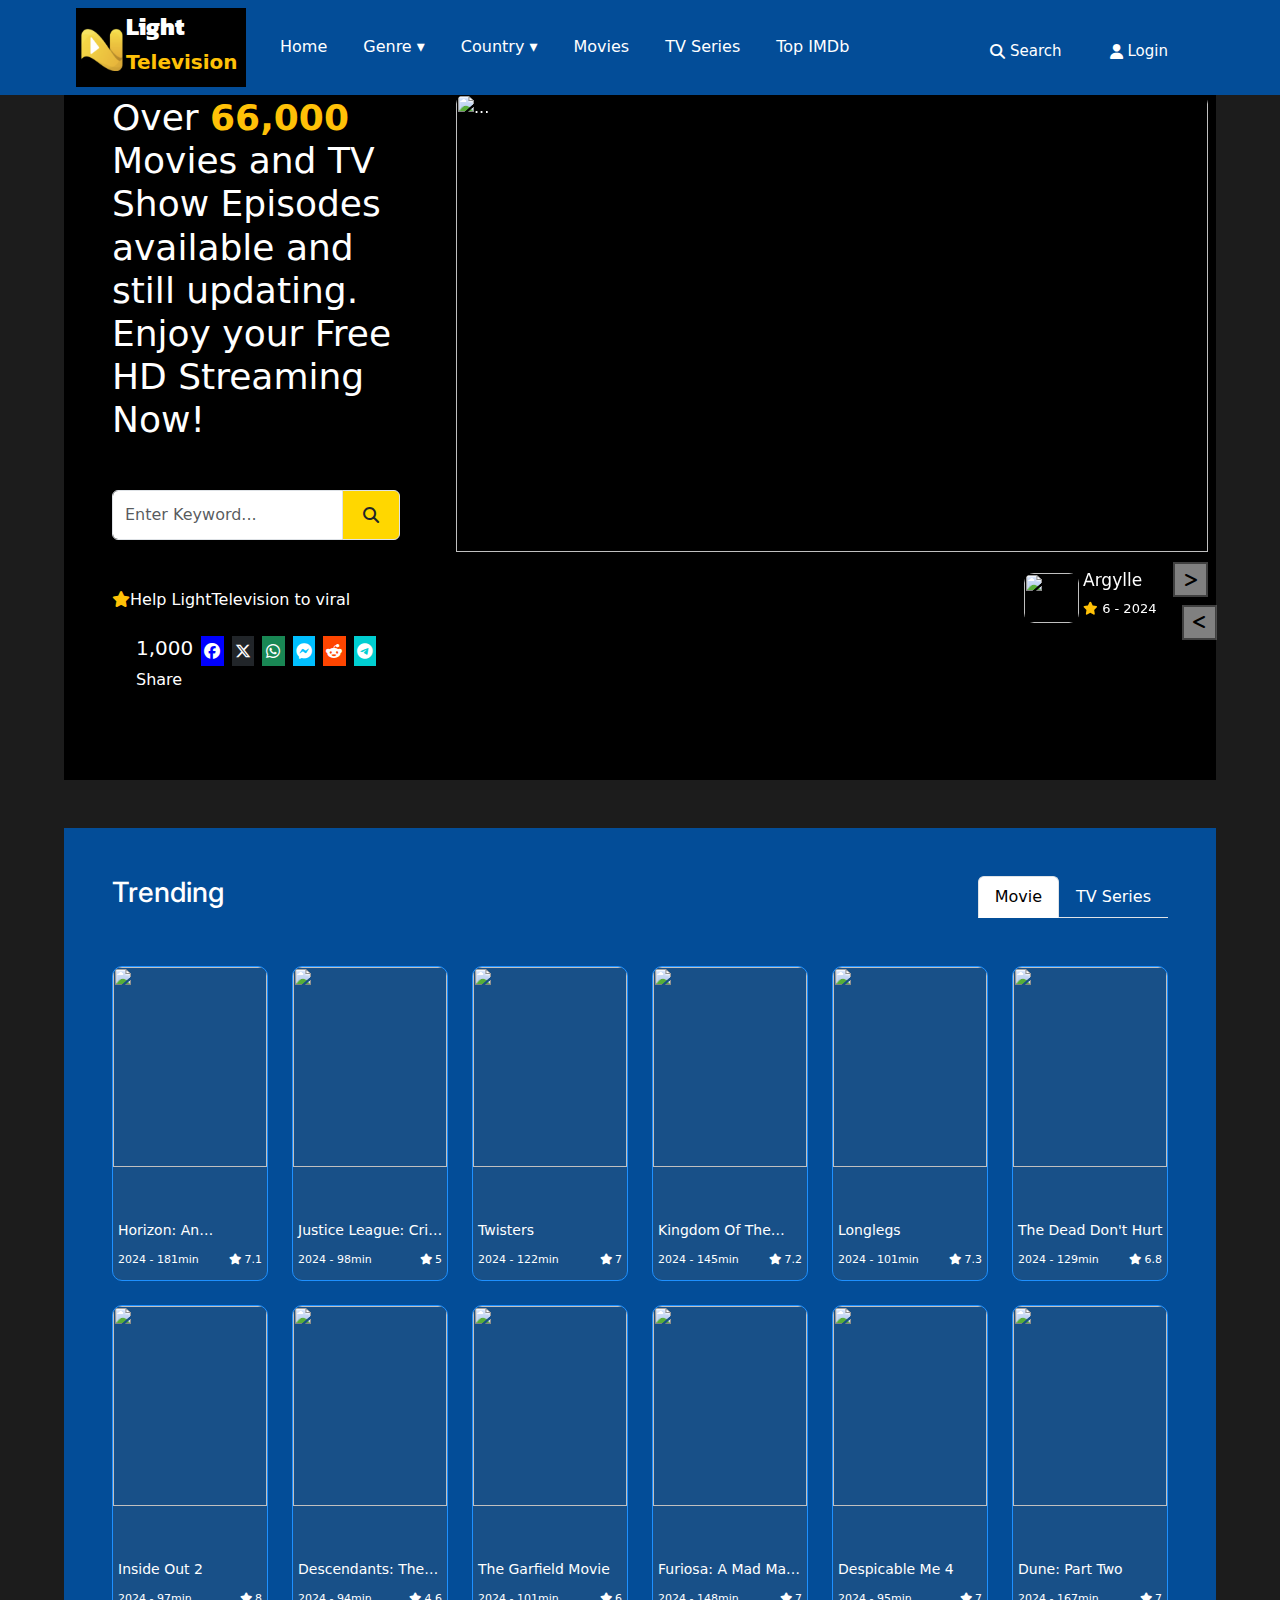
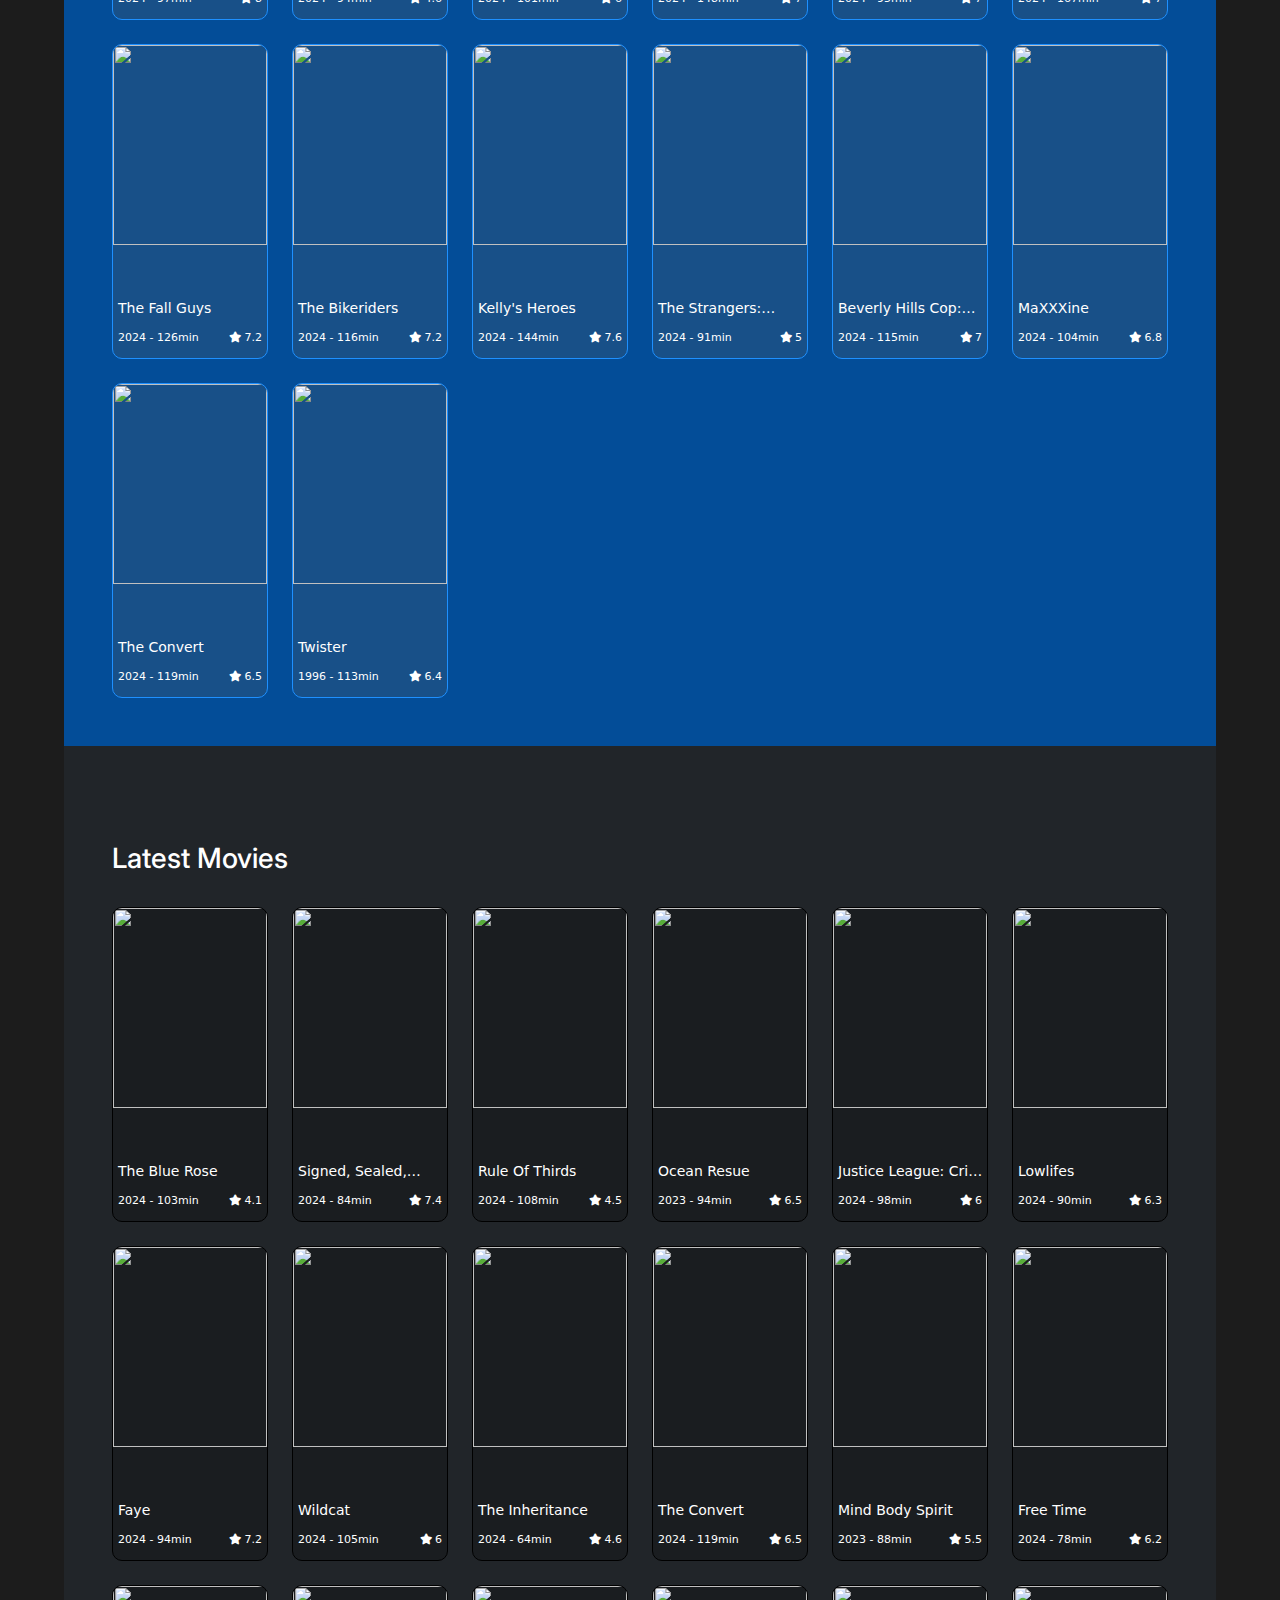
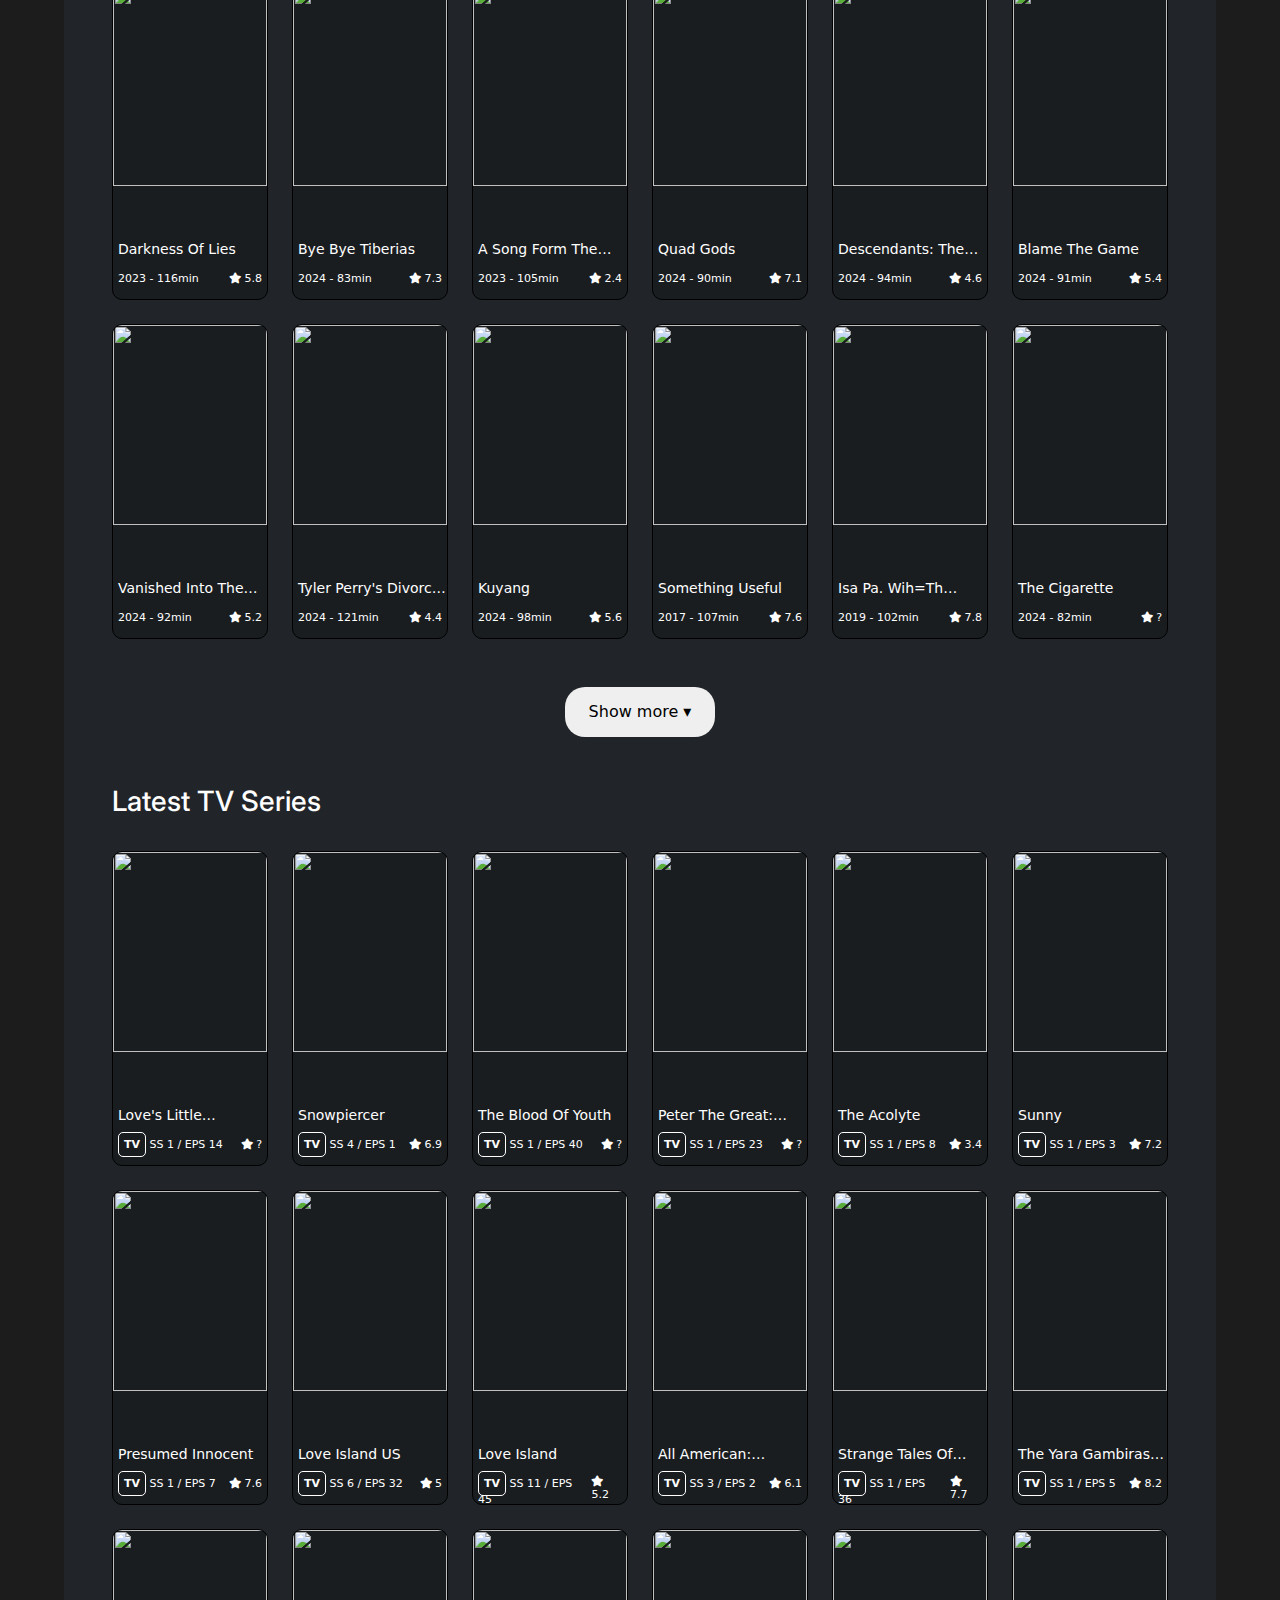
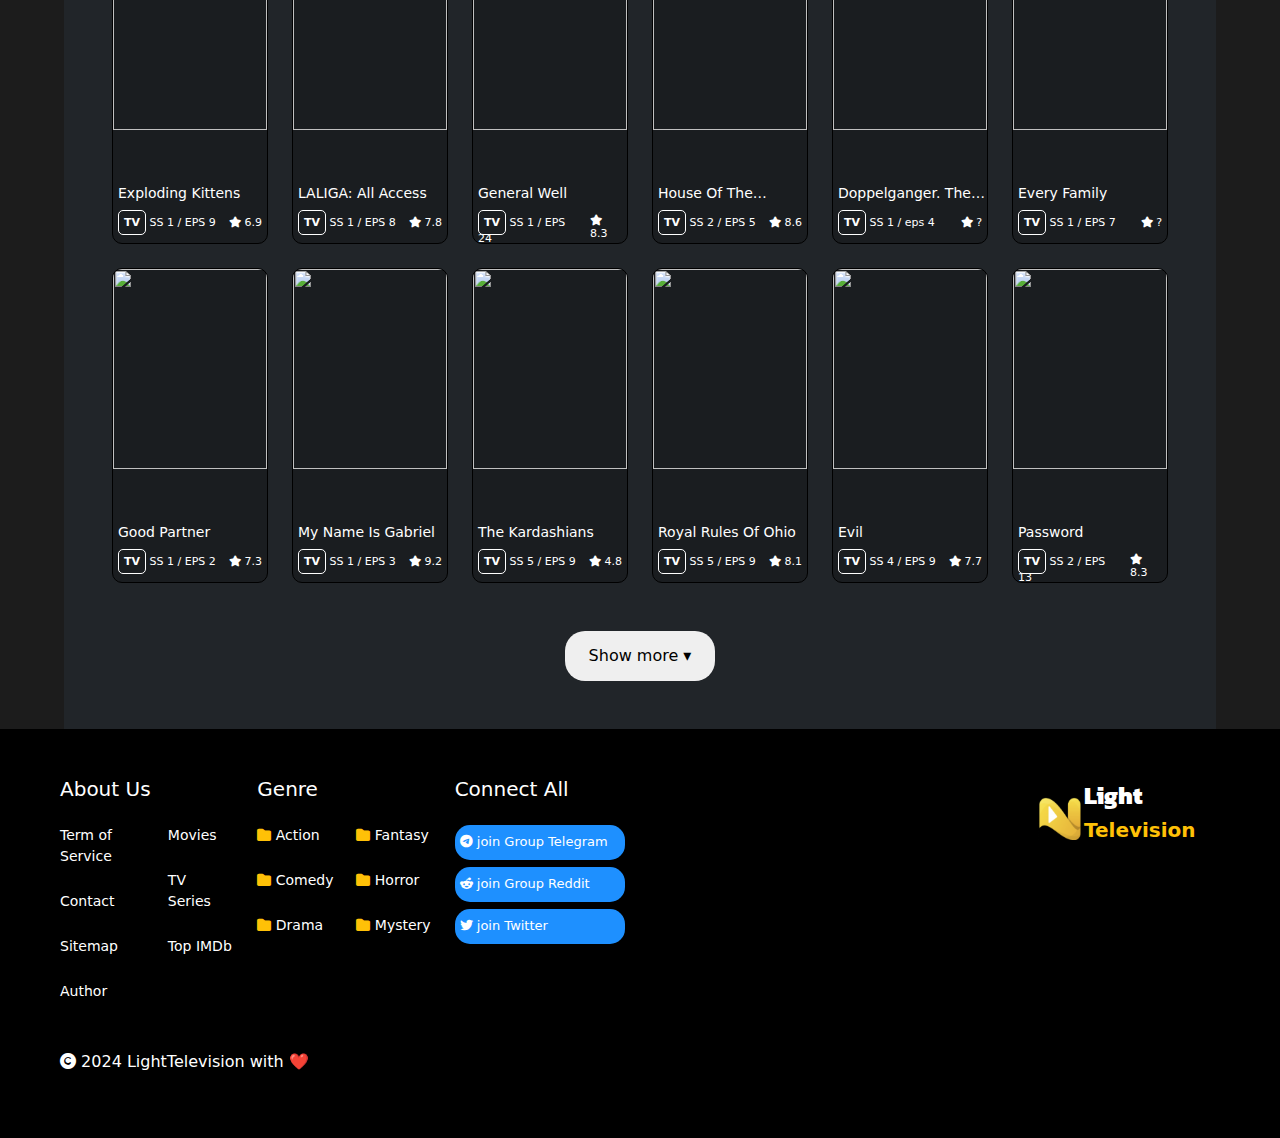
<file: index.html>
<html lang="en">
<head>
  <meta charset="UTF-8">
  <meta name="viewport" content="width=device-width, initial-scale=1.0">
  <link rel="stylesheet" href="index.css">
  <link rel="stylesheet" href="https://cdn.jsdelivr.net/npm/bootstrap@5.3.3/dist/css/bootstrap.min.css">
  <link rel="stylesheet" href="https://cdnjs.cloudflare.com/ajax/libs/font-awesome/6.5.2/css/all.min.css">
  <title>LightTelevision.tv</title>
  <link rel="icon" href="https://cdn.solo.to/user/a/66877c6ff10a70_23625236.jpg">
</head>
<body>
  <div class="w-100 h-auto" style="background-color: rgb(28, 28, 28);">
    <div id="mainHeader" class="header w-100" style="background-color: rgb(3, 77, 152);height: auto;">
      <header class=" d-flex justify-content-between" style="width: 90%; margin: auto;">
        <nav class="navbar navbar-expand-lg ">
          <div class="container">
            <button class="navbar-toggler border-0" data-bs-toggle="collapse" data-bs-target="#navbarNav">
              <i class="fa fa-bars"  style="margin-right: 5px;"></i>
            </button>
            <a href="homepage.html"><div class="navbar navbar-brand d-flex text light" style="background-color: black;width: 170px;">
              <img style="width: 50px; height: 50px;border: 1px solid black;" src="pic.png" alt="">
              <div class="" style="width: 120px;">
                <h4 class="brandname">Light</h4>
                <h5 class="text-warning">Television</h5>
              </div>
            </div></a>
            <div class="collapse navbar-collapse w-50" id="navbarNav">
              <ul class="navbar-nav">
                <li class="nav-item">
                  <a class="nav-link" href="index.html">Home</a>
                </li>
                <li class="nav-item dropdown">
                  <a class="nav-link" href="#">Genre &#9662;</a>
                  <ul class="">
                    <li class="d-flex justify-content-between">
                      <a class="w-25" href="#">Action</a>
                      <a class="w-50" href="#">Action & Adventure</a>
                      <a class="w-25" href="#">Adventure</a>
                    </li>
                    <li class="d-flex justify-content-between">
                      <a class="w-25" href="#">Animation</a>
                      <a class="w-50" href="#">Biography</a>
                      <a class="w-25" href="#">Comedy</a>
                    </li>
                    <li class="d-flex justify-content-between">
                      <a class="w-25" href="#">Crime</a>
                      <a class="w-50" href="#">Documentary</a>
                      <a class="w-25" href="#">Drama</a>
                    </li>
                    <li class="d-flex justify-content-between">
                      <a class="w-25" href="#">Family</a>
                      <a class="w-50" href="#">Fantasy</a>
                      <a class="w-25" href="#">History</a>
                    </li>
                    <li class="d-flex justify-content-between">
                      <a class="w-25" href="#">Horror</a>
                      <a class="w-50" href="#">Kids</a>
                      <a class="w-25" href="#">Music</a>
                    </li>
                    <li class="d-flex justify-content-between">
                      <a class="w-25" href="#">Mystery</a>
                      <a class="w-50" href="#">News</a>
                      <a class="w-25" href="#">Reality</a>
                    </li>
                    <li class="d-flex justify-content-between">
                      <a class="w-25" href="#">Romance</a>
                      <a class="w-50" href="#">Sci-Fi & Fantasty</a>
                      <a class="w-25" href="#">Science Fiction</a>
                    </li>
                    <li class="d-flex justify-content-between">
                      <a class="w-25" href="#">Soap</a>
                      <a class="w-50" href="#">Talk</a>
                      <a class="w-25" href="#">Thriller</a>
                    </li>
                    <li class="d-flex justify-content-between">
                      <a class="w-25" href="#">TV Movie</a>
                      <a class="w-50" href="#">War</a>
                      <a class="w-25" href="#">War & Politics</a>
                    </li>
                    <li class="d-flex justify-content-between">
                      <a href="#">Western</a>
                    </li>
                  </ul>
                </li>
                <li class="nav-item">
                  <a class="nav-link" href="#">Country &#9662;</a>
                  <ul class="">
                    <li class="d-flex justify-content-between">
                      <a class="w-25" href="#">Argentina</a>
                      <a class="w-50" href="#">Belgium</a>
                      <a class="w-25" href="#">Austria</a>
                    </li>
                    <li class="d-flex justify-content-between">
                      <a class="w-25" href="#">Australia</a>
                      <a class="w-50" href="#">Brazil</a>
                      <a class="w-25" href="#">Canada</a>
                    </li>
                    <li class="d-flex justify-content-between">
                      <a class="w-25" href="#">Danmark</a>
                      <a class="w-50" href="#">Czech Republic</a>
                      <a class="w-25" href="#">China</a>
                    </li>
                    <li class="d-flex justify-content-between">
                      <a class="w-25" href="#">Finland</a>
                      <a class="w-50" href="#">France</a>
                      <a class="w-25" href="#">Germany</a>
                    </li>
                    <li class="d-flex justify-content-between">
                      <a class="w-25" href="#">Hong Kong</a>
                      <a class="w-50" href="#">Hungary</a>
                      <a class="w-25" href="#">India</a>
                    </li>
                    <li class="d-flex justify-content-between">
                      <a class="w-25" href="#">Ireland</a>
                      <a class="w-50" href="#">Israel</a>
                      <a class="w-25" href="#">Italy</a>
                    </li>
                    <li class="d-flex justify-content-between">
                      <a class="w-25" href="#">Japan</a>
                      <a class="w-50" href="#">Luxembourg</a>
                      <a class="w-25" href="#">Mexico</a>
                    </li>
                    <li class="d-flex justify-content-between">
                      <a class="w-25" href="#">Netherland</a>
                      <a class="w-50" href="#">New Zealand</a>
                      <a class="w-25" href="#">Norway</a>
                    </li>
                    <li class="d-flex justify-content-between">
                      <a class="w-25" href="#">Poland</a>
                      <a class="w-50" href="#">Romania</a>
                      <a class="w-25" href="#">Russia</a>
                    </li>
                    <li class="d-flex justify-content-between">
                      <a class="w-25" href="#">Scotland</a>
                      <a class="w-50" href="#">South Africa</a>
                      <a class="w-25" href="#">South Korea</a>	
                    </li>
                    <li class="d-flex justify-content-between">
                      <a class="w-25" href="#">Sweden</a>
                      <a class="w-50" href="#">Switzerland</a>
                      <a class="w-25" href="#">Taiwan</a>
                    </li>
                    <li class="d-flex justify-content-between">
                      <a class="w-25" href="#">United Kingdom</a>
                      <a class="w-50" href="#">United States</a>
                      <a class="w-25" href="#">Cambodia</a>
                    </li>
                  </ul>
                </li>
                <li class="nav-item">
                  <a class="nav-link" href="page2.html">Movies</a>
                </li>
                <li class="nav-item">
                  <a class="nav-link" href="page3.html">TV Series</a>
                </li>
                <li class="nav-item">
                  <a class="nav-link" href="page4.html">Top IMDb</a>
                </li>
              </ul>
            </div>
          </div>
        </nav>
        <div class="i4user d-flex justify-content-end w-25">
          <a href="#" data-bs-toggle="offcanvas" data-bs-target="#offcanvasTop"><i class="fa-solid fa-magnifying-glass mt-1" ></i> <p>Search</p></a>
          <div class="offcanvas offcanvas-top h-100" tabindex="-1" id="offcanvasTop" style="background-color: black;">
            <div class="offcanvas-header">
              <h5 class="offcanvas-title w-75 m-auto" id="offcanvasTopLabel">
                <div class="input-group w-100" style="margin-top: 5%;">
                  <span class="input-group-text" id="basic-addon1"><i class="fa-solid fa-magnifying-glass mt-1" ></i></span>
                  <input type="text" class="form-control text-light" placeholder="Enter Keyword...">
                </div>
              </h5>
              <button type="button" class="btn-close bg-light rounded rounded-pill" data-bs-dismiss="offcanvas" aria-label="Close"></button>
            </div>
            
          </div>
          <a href="pageLogin.html" class="mx-5"><i class="fa-solid fa-user mt-1"></i> <p> Login</p></a>
        </div>
      </header>
    </div>
  
    <!--  -->
    <div class="row" style="width: 90%; margin: auto;background-color: black;">
      <div class="col-lg-4 col-md-12 p-5 mt-5">
        <h5 class="descript">Over <strong class="text-warning">66,000</strong> Movies and TV Show Episodes available and still updating. Enjoy your Free HD Streaming Now!</h5>
        <div class="input-group flex-nowrap mt-5">
          <input type="text" class="form-control" placeholder="Enter Keyword...">
          <span class="input-group-text"><i class="fa-solid fa-magnifying-glass text-dark"></i></span>
        </div>
        <p class="mt-5"><i class="fa fa-star text-warning"></i>Help LightTelevision to viral</p>
        <div class="grp-btn d-flex justify-content-between m-4">
          <div>
            <h5>1,000</h5>
            <p>Share</p>
          </div>
          <div class="brand-icon"><i class="fa-brands fa-facebook"></i></div>
          <div class="brand-icon bg-dark"><i class="fa-brands fa-x-twitter"></i></div>
          <div class="brand-icon bg-success"><i class="fa-brands fa-whatsapp"></i></div>
          <div class="brand-icon" style="background-color:deepskyblue;"><i class="fa-brands fa-facebook-messenger"></i></div>
          <div class="brand-icon" style="background-color: orangered;"><i class="fa-brands fa-reddit-alien"></i></div>
          <div class="brand-icon" style="background-color:darkturquoise;"><i class="fa-brands fa-telegram"></i></div>
        </div>
      </div>
      <div class="col-lg-8 col-md-12 mt-5 p-2">
        <div id="carouselExampleInterval" class="carousel slide" data-bs-ride="carousel">
          <button id="lessthan" class="carousel-control-prev" type="button" data-bs-target="#carouselExampleInterval" data-bs-slide="prev"><i class="fa fa-less-than"></i></button>
          <button class="carousel-control-next" type="button" data-bs-target="#carouselExampleInterval" data-bs-slide="next"><i class="fa fa-greater-than"></i></button>
          <div class="carousel-inner">
            <div class="carousel-item active" data-bs-interval="3000">
              <img src="https://img.novatotelevision.tv/xxrz/1200x600/862/df/83/df83991763809e8a812109f86f44ad41/df83991763809e8a812109f86f44ad41.jpg" class="d-block w-100" alt="...">
              <div class="caption d-flex p-1">
                <img class="img-fluid" style="height: 50px;width: 55px;" src="https://img.novatotelevision.tv/xxrz/250x400/862/c3/69/c3697f53f903ddeb948f34cd439edbc9/c3697f53f903ddeb948f34cd439edbc9.jpg" alt="">
                <div class="text mx-1 mt-1">
                  <h5>Argylle</h5>
                  <p style="font-size: 13px;"><i class="fa fa-star text-warning"></i> 6 - 2024</p>
                </div>
              </div>
            </div>
            <div class="carousel-item" data-bs-interval="3000">
              <img src="https://img.novatotelevision.tv/xxrz/1200x600/862/2f/7e/2f7e73b05a8d5ff11070b6b43af46a5a/2f7e73b05a8d5ff11070b6b43af46a5a.jpg" class="d-block w-100" alt="...">
              <div class="caption d-flex p-1">
                <img class="img-fluid" style="height: 50px;width: 100px;" src="https://img.novatotelevision.tv/xxrz/250x400/862/c2/d2/c2d2cac1a4658fb0aef6cf7707373791/c2d2cac1a4658fb0aef6cf7707373791.jpg" alt="">
                <div class="text mx-1 mt-1">
                  <h5>Godzilla x Kong: The New Empire</h5>
                  <p><i class="fa fa-star text-warning"></i> 6.7 - 2024</p>
                </div>
              </div>
            </div>
            <div class="carousel-item" data-bs-interval="3000">
              <img src="https://img.novatotelevision.tv/xxrz/1200x600/862/5d/ab/5dabc3149b8071118277c142e49a87cf/5dabc3149b8071118277c142e49a87cf.jpg" class="d-block w-100" alt="...">
              <div class="caption d-flex p-1">
                <img class="img-fluid" style="height: 50px;width: 65px;" src="https://img.novatotelevision.tv/xxrz/250x400/862/2a/4b/2a4b982a36376b1549ae928dc85c92fc/2a4b982a36376b1549ae928dc85c92fc.jpg" alt="">
                <div class="text mx-1 mt-1">
                  <h5>House of the dragon</h5>
                  <p><i class="fa fa-star text-warning"></i> 8.6 - 2022</p>
                </div>
              </div>
            </div>
            <div class="carousel-item" data-bs-interval="3000">
              <img src="https://img.novatotelevision.tv/xxrz/1200x600/862/eb/16/eb169ba8c56f28cb6313e90180a08e2c/eb169ba8c56f28cb6313e90180a08e2c.jpg" class="d-block w-100" alt="...">
              <div class="caption d-flex p-1">
                <img class="img-fluid" style="height: 50px;width: 55px;" src="https://img.novatotelevision.tv/xxrz/250x400/862/d7/64/d76490dba9831502963013285425627e/d76490dba9831502963013285425627e.jpg" alt="">
                <div class="text mx-1 mt-1">
                  <h5>the boys</h5>
                  <p><i class="fa fa-star text-warning"></i> 8.7 - 2019</p>
                </div>
              </div>
            </div>
            <div class="carousel-item" data-bs-interval="3000">
              <img src="https://img.novatotelevision.tv/xxrz/1200x600/862/22/f6/22f6f151152323b8591794d6783c8df7/22f6f151152323b8591794d6783c8df7.jpg" class="d-block w-100" alt="...">
              <div class="caption d-flex p-1">
                <img class="img-fluid" style="height: 50px;width: 65px;" src="https://img.novatotelevision.tv/xxrz/250x400/862/c4/33/c4331df0660bc6e832452094a36c5d53/c4331df0660bc6e832452094a36c5d53.jpg" alt="">
                <div class="text mx-1 mt-1">
                  <h5 style="font-size: 17px;">Furiosa: A Mad Max Saga</h5>
                  <p style="font-size: 13px;"><i class="fa fa-star text-warning"></i> ? - 2024</p>
                </div>
              </div>
            </div>
            <div class="carousel-item" data-bs-interval="3000">
              <img src="https://img.novatotelevision.tv/xxrz/1200x600/862/5e/66/5e66f19ae1b2631fa9fa51561874a9a8/5e66f19ae1b2631fa9fa51561874a9a8.jpg" class="d-block w-100" alt="...">
              <div class="caption d-flex p-1">
                <img class="img-fluid" style="height: 50px;width: 100px;" src="https://img.novatotelevision.tv/xxrz/250x400/862/17/48/174861588d88bdff39ce52ed13c1dc4c/174861588d88bdff39ce52ed13c1dc4c.jpg" alt="">
                <div class="text mx-1 mt-1">
                  <h5>Kingdom of the Planet of the Apes</h5>
                  <p><i class="fa fa-star text-warning"></i> 7.2 - 2024</p>
                </div>
              </div>
            </div>
            <div class="carousel-item" data-bs-interval="3000">
              <img src="https://img.novatotelevision.tv/xxrz/1200x600/862/ff/69/ff6955e0390438183af96f385711f9fe/ff6955e0390438183af96f385711f9fe.jpg" class="d-block w-100" alt="...">
              <div class="caption d-flex p-1">
                <img class="img-fluid" style="height: 50px;width: 55px;" src="https://img.novatotelevision.tv/xxrz/250x400/862/ba/42/ba42f11eaec96fb5a3d69dd6e9d82fac/ba42f11eaec96fb5a3d69dd6e9d82fac.jpg" alt="">
                <div class="text mx-1 mt-1">
                  <h5 style="font-size: 17px;">boy kills world</h5>
                  <p style="font-size: 13px;"><i class="fa fa-star text-warning"></i> 6.5 - 2024</p>
                </div>
              </div>
            </div>
            <div class="carousel-item" data-bs-interval="3000">
              <img src="https://img.novatotelevision.tv/xxrz/1200x600/862/59/6f/596f243b8687cc1970b0c71b25359374/596f243b8687cc1970b0c71b25359374.jpg" class="d-block w-100" alt="...">
              <div class="caption-tarot d-flex p-1">
                <img class="img-fluid" style="height: 50px;width: 55px;" src="https://img.novatotelevision.tv/xxrz/250x400/862/2f/79/2f79ebeecb03b392627dab6b2f70bc4e/2f79ebeecb03b392627dab6b2f70bc4e.jpg" alt="">
                <div class="text mx-1 mt-1">
                  <h5>Tarot</h5>
                  <p><i class="fa fa-star text-warning"></i> 5 - 2024</p>
                </div>
              </div>
            </div>
            <div class="carousel-item" data-bs-interval="3000">
              <img src="https://img.novatotelevision.tv/xxrz/1200x600/862/aa/13/aa139fc22311eff8e72d28d2620167eb/aa139fc22311eff8e72d28d2620167eb.jpg" class="d-block w-100" alt="...">
              <div class="caption d-flex p-1">
                <img class="img-fluid" style="height: 50px;width: 55px;" src="https://img.novatotelevision.tv/xxrz/250x400/862/d9/b0/d9b0e911dc55cec58128036d4a5c5414/d9b0e911dc55cec58128036d4a5c5414.jpg" alt="">
                <div class="text mx-1 mt-1">
                  <h5 style="font-size: 17px;">civil war</h5>
                  <p style="font-size: 13px;"><i class="fa fa-star text-warning"></i> 7.2 - 2024</p>
                </div>
              </div>
            </div>
            <div class="carousel-item" data-bs-interval="3000">
              <img src="https://img.novatotelevision.tv/xxrz/1200x600/862/a2/4e/a24e608aebfe81a58a78d82d91742c43/a24e608aebfe81a58a78d82d91742c43.jpg" class="d-block w-100" alt="...">
              <div class="caption d-flex p-1">
                <img class="img-fluid" style="height: 50px;width: 55px;" src="https://img.novatotelevision.tv/xxrz/250x400/862/ee/68/ee684b0d95199c3339042481307386c9/ee684b0d95199c3339042481307386c9.jpg" alt="">
                <div class="text mx-1 mt-1">
                  <h5 style="font-size: 17px;">the fall guy</h5>
                  <p style="font-size: 13px;"><i class="fa fa-star text-warning"></i> 7.2 - 2024</p>
                </div>
              </div>
            </div>
  
            
          </div>
        </div>
      </div>
    </div>
  
    <!-- trending -->
     <div class="trending mt-5 p-5">
      <div class="d-flex justify-content-between">
        <h3 class="title">Trending</h3>
        <ul class="nav nav-tabs" id="myTab" role="tablist">
          <li class="nav-item" role="presentation">
            <button class="nav-link active" id="home-tab" data-bs-toggle="tab" data-bs-target="#home-tab-pane" type="button" role="tab" aria-controls="home-tab-pane" aria-selected="true">Movie</button>
          </li>
          <li class="nav-item" role="presentation">
            <button class="nav-link" id="profile-tab" data-bs-toggle="tab" data-bs-target="#profile-tab-pane" type="button" role="tab" aria-controls="profile-tab-pane" aria-selected="false">TV Series</button>
          </li>
        </ul>
      </div>
      <div class="tab-content mt-4" id="myTabContent">
        <div class="tab-pane fade show active" id="home-tab-pane" role="tabpanel" aria-labelledby="home-tab" tabindex="0">
          <div class="mmovie row" id="trending">
            
          </div>
        </div>
        <div class="tab-pane fade mt-4" id="profile-tab-pane" role="tabpanel" aria-labelledby="profile-tab" tabindex="0">
          <div class="tvmovie row" id="trending">
            
          </div>
        </div>
      </div>
     </div>

     <!-- latest -->
    <div class=" p-5 bg-dark" style="width: 90%; margin: auto;">
      <!-- late movie -->
      <div class="mt-5">
        <h3 class="title">Latest Movies</h3>
        <div class="late-movie row" id="latest">
        
        </div>
        <center><a href="page2.html"><button class="btnshow mt-5">Show more &#9662;</button></a></center>
      </div>
      <!-- late tv -->
      <div class="mt-5">
        <h3 class="title">Latest TV Series</h3>
        <div class="late-tv row" id="latest">
        
        </div>
        <center><a href="page3.html"><button class="btnshow mt-5">Show more &#9662;</button></a></center>
      </div>
    </div>
  </div>
  <!-- footer -->
   <div class="footer row w-94 p-5 d-flex justify-content-between m-auto" style="background-color: black;">
    <div class=" col-lg-6">
      <div class="row">
        <div class="col-lg-4">
          <h5>About Us</h5>
          <div class="d-flex justify-content-between">
            <div class="mt-3">
              <a href="#">Term of Service</a><br><br>
              <a href="#">Contact</a><br><br>
              <a href="#">Sitemap</a><br><br>
              <a href="#">Author</a>
            </div>
            <div class="mt-3">
              <a href="#">Movies</a><br><br>
              <a href="#">TV Series</a><br><br>
              <a href="#">Top IMDb</a>
            </div>
          </div>
        </div>
        <div class="col-lg-4">
          <h5>Genre</h5>
          <div class="d-flex justify-content-between">
            <div class="mt-3">
              <a href="#"><i class="fa-solid fa-folder text-warning"></i> Action</a><br><br>
              <a href="#"><i class="fa-solid fa-folder text-warning"></i> Comedy</a><br><br>
              <a href="#"><i class="fa-solid fa-folder text-warning"></i> Drama</a>
            </div>
            <div class="mt-3">
              <a href="#"><i class="fa-solid fa-folder text-warning"></i> Fantasy</a><br><br>
              <a href="#"><i class="fa-solid fa-folder text-warning"></i> Horror</a><br><br>
              <a href="#"><i class="fa-solid fa-folder text-warning"></i> Mystery</a>
            </div>
          </div>
        </div>
        <div class="col-lg-4">
          <h5>Connect All</h5>
          <button class="mt-3"><i class="fa-brands fa-telegram"></i>  join Group Telegram</button>
          <button><i class="fa-brands fa-reddit-alien"></i>  join Group Reddit</button><br>
          <button><i class="fa-brands fa-twitter"></i>  join Twitter</button>
        </div>
      </div>
      
    </div>
    <div class="col-lg-6 d-flex justify-content-end ">
      <a href="#"><div class="navbar navbar-brand d-flex text light" style="background-color: black;width: 170px;">
        <img style="width: 50px; height: 50px;border: 1px solid black;" src="pic.png" alt="">
        <div class="" style="width: 120px;">
          <h4 class="brandname">Light</h4>
          <h5 class="text-warning">Television</h5>
        </div>
      </div></a>
    </div>

    <p class="mt-5"><i class="fa-solid fa-copyright"></i> 2024 LightTelevision with ❤️</p>
   </div>
</body>
<script src="index.js"></script>
<script src="https://cdn.jsdelivr.net/npm/bootstrap@5.3.3/dist/js/bootstrap.bundle.min.js"></script>
</html>
</file>
<file: index.css>
@import url('https://fonts.googleapis.com/css2?family=Inter:wght@100..900&display=swap');
@import url('https://fonts.googleapis.com/css2?family=Kanit:ital,wght@0,100;0,200;0,300;0,400;0,500;0,600;0,700;0,800;0,900;1,100;1,200;1,300;1,400;1,500;1,600;1,700;1,800;1,900&display=swap');
*{
  margin: 0;
  padding: 0;
  box-sizing: border-box;
  color: white;
}
#mainHeader {
  position: fixed;
  width: 100%;
  top: 0;
  transition: top 0.9s ease;
  z-index: 1000; /* Ensure the header is on top of other content */
}
.title{
  font-family: "Inter", sans-serif;
}

.brandname{
  font-family: "Kanit", sans-serif;
  font-weight: 800;
}
.text-warning{
  font-weight: 650;
}
header button i:active{
  border: none;
}
header .navbar a{
  text-decoration: none;
  top: 0;
  display: flex;
  
}
header .collapse ul li a{
  color: white;
  margin: 10px;
}
header .collapse ul li a:hover{
  color: aqua;
}
header .collapse ul li  ul {
  list-style: none;
  padding: 0;
  margin: 0;
  background-color: #003366;
  overflow: hidden;
  width: 400px;
}

ul li {
  float: left;
  position: relative;
  margin: none;
}

ul li a {
  display: block;
  color: white;
  text-decoration: none;
  font-size: 12px;
}

ul li a:hover {
  
}

/* Dropdown menu styling */
ul li ul {
  display: none;
  position: absolute;
  background-color: #003366;
  min-width: 300px;
  z-index: 1;
}

ul li ul li {
  float: none;
}

ul li ul li a:hover {
  background-color: #575757;
}

/* Show dropdown menu on hover */
ul li:hover ul {
  display: block;
}



header .i4user{
  margin-top: 40px;
}
header .i4user a{
  text-decoration: none;
  color: white;
  font-size: 15px;
  display: flex;
}
header .i4user .offcanvas .input-group{
  height: 70px;
  border: none;
  border-bottom: 2px solid white;
}
header .i4user .offcanvas .input-group .input-group-text{
  width: 10%;
  display: flex;
  justify-content: center;
  align-items: center;
  border: none;
  background-color: black;
  font-size: 2rem;
  
}
header .i4user .offcanvas .input-group .form-control{
  border: none;

  background-color: black;
  font-size: 2rem;
}


header .i4user p{
  margin-left: 5px;
}

/*  */
.row .col-lg-4 .descript{
  font-size: 2.25rem;
}
.row .col-lg-4 .input-group{
  height: 50px;
  border: none;

}
.row .col-lg-4 .input-group span{
  background-color: gold;
  display: flex;
  justify-content: center;
  align-items: center;
  width: 20%;
  cursor: pointer;
  
}
.row .col-lg-4 .grp-btn .brand-icon{
  width: 50px;
  height: 30px;
  background-color: blue;
  display: flex;
  justify-content: center;
  align-items: center;
  cursor: pointer;
  margin-left: 8px;
}
.row{
  position: relative;
}
.row .col-lg-8{
  position: relative;
}
.row .col-lg-8 .carousel img{
  height: 80%;
  margin-top: 5%;
  border-radius: 10px;
  position: relative;
}
.row .col-lg-8 button{
  background-color: white;
  position: absolute;
  height: 35px;
  width: 35px;
  top: 83%;
  border: 2px solid grey;
}
.row .col-lg-8 #lessthan{
  position: absolute;
  top: 90%;
  left: 96.5%;
}
.row .col-lg-8 button i{
  color: black;
}
.row .col-lg-8 .carousel .caption{
  position: absolute;
  top: 83%;
  right: 5%;
  background-color: black; 
  height: 75px; 
  width: 20%;

}
.row .col-lg-8 .carousel .caption-tarot{
  position: absolute;
  top: 82%;
  right: 5%;
  background-color: black; 
  height: 75px; 
  width: 20%;

}
.row .col-lg-8 .carousel .caption .text h5{
  text-transform: capitalize;
  font-size: 17px;
  overflow: hidden;
  text-overflow: ellipsis;
  display: -webkit-box;
  -webkit-line-clamp: 1;
          line-clamp: 1;
  -webkit-box-orient: vertical;
}
.row .col-lg-8 .carousel .caption .text p{
  font-size: 13px;
}

/* trending */
.trending{
  width: 90%;
  margin: auto;
  background-color: rgb(3, 77, 152);
  
}
.trending ul li button{
  border: none;
  color: white;
}
.trending ul li button:hover{
  color: aqua;
  border: none;
}

.col-lg-2, .col-md-3, .col-sm-4 {}
.box-img {
  position: relative; 
  overflow: hidden; 
  background-color: rgb(24, 80, 136);
  border-radius: 10px;
  height: 35vh;
  border: 1px solid dodgerblue;
}
.box-img img {
  width: 100%; 
  height: 80%;
  cursor: pointer;
}
.box-img img:hover{
  opacity: .7;
}
.box-img p{
  font-size: 11px;
  padding: 5px;
}
.box-img h5{
  font-size: 14px;
  padding-left: 5px;
  margin-top: 5px;
  text-transform: capitalize;
  overflow: hidden;
  text-overflow: ellipsis;
  display: -webkit-box;
  -webkit-line-clamp: 1;
          line-clamp: 1;
  -webkit-box-orient: vertical;
  cursor: pointer;
}
.box-img h5:hover{
  color: yellow;
}
#late {
  position: relative; 
  overflow: hidden; 
  background-color: rgba(0, 0, 0, 0.2);
  border-radius: 10px;
  height: 35vh;
  border: 1px solid black;
}
.overlay { 
  position: absolute; 
  bottom: 10%; 
  left: 50%; 
  transform: translateX(-50%); 
  display: flex; 
  gap: 10px; 
  opacity: 0; 
  transition: opacity 0.3s, bottom 0.3s; 
}
.overlay-button { 
  background: rgba(0, 0, 0, 0.5); 
  border: none; 
  color: white; 
  padding: 10px; 
  border-radius: 50%; 
  cursor: pointer; 
  width: 50px;
   height: 50px;
}
.box-img:hover .overlay { 
  bottom: 50%; 
  opacity: 1; 
}
.btnshow{
  width: 150px;
  height: 50px;
  color: black;
  border-radius: 20px;
  border: none;
}
/*  */
.footer .col-lg-4 h5{
  font-size: 20px;
}
.footer .col-lg-4 a{
  text-decoration: none;
  color: white;
  font-size: 14px;
}
.footer .col-lg-4 a:hover{
  color: yellow;
}
.footer .col-lg-4 button{
  background-color: dodgerblue;
  width: 170px;
  height: 35px;
  border-radius: 15px;
  margin-top: 7px;
  border: none;
  font-size: 13px;
  text-align: start;
  padding: 5px;
}
.footer .col-lg-6 a{
  text-decoration: none;
}

::-webkit-scrollbar{
  display: none;
}




/*  */
/* Small devices (phones, 600px and down) */
@media screen and (max-width: 600px) {
  header .i4user p{
    display: none;
  }
  .col-lg-4 .descript {
      display: none;
  }
  .col-lg-8 .carousel img{
    height: 100%;
  }
  .row .col-lg-8 #lessthan{
    left: auto;
  }
  .row .col-lg-8 .carousel .caption{
    width: 20%;
  }
}

/* Medium devices (tablets, 768px and down) */
@media screen and (max-width: 768px) {
  header .i4user p{
    display: none;
  }
  .col-lg-4 .descript{
      display: none;
  }
  .col-lg-8 .carousel img{
    height: 100%;
  }
  .row .col-lg-8 #lessthan{
    left: auto;
  }
  .row .col-lg-8 .carousel .caption{
    width: 20%;
  }
}

/* Large devices (desktops, 992px and down) */
@media screen and (max-width: 992px) {
  header .i4user p{
    display: none;
  }
  .col-lg-4 .descript {
      display: none;
  }
  .col-lg-8 .carousel img{
    height: 100%;
  }
  .row .col-lg-8 #lessthan{
    left: 95.15%;
    top: 92.5%;
  }
  .row .col-lg-8 .carousel .caption{
    left: 69%;
    width: 25%;
  }
  .row .col-lg-8 .carousel .caption-tarot{

    height: 75px; 
    width: 20%;
  
  }
  
}
</file>
